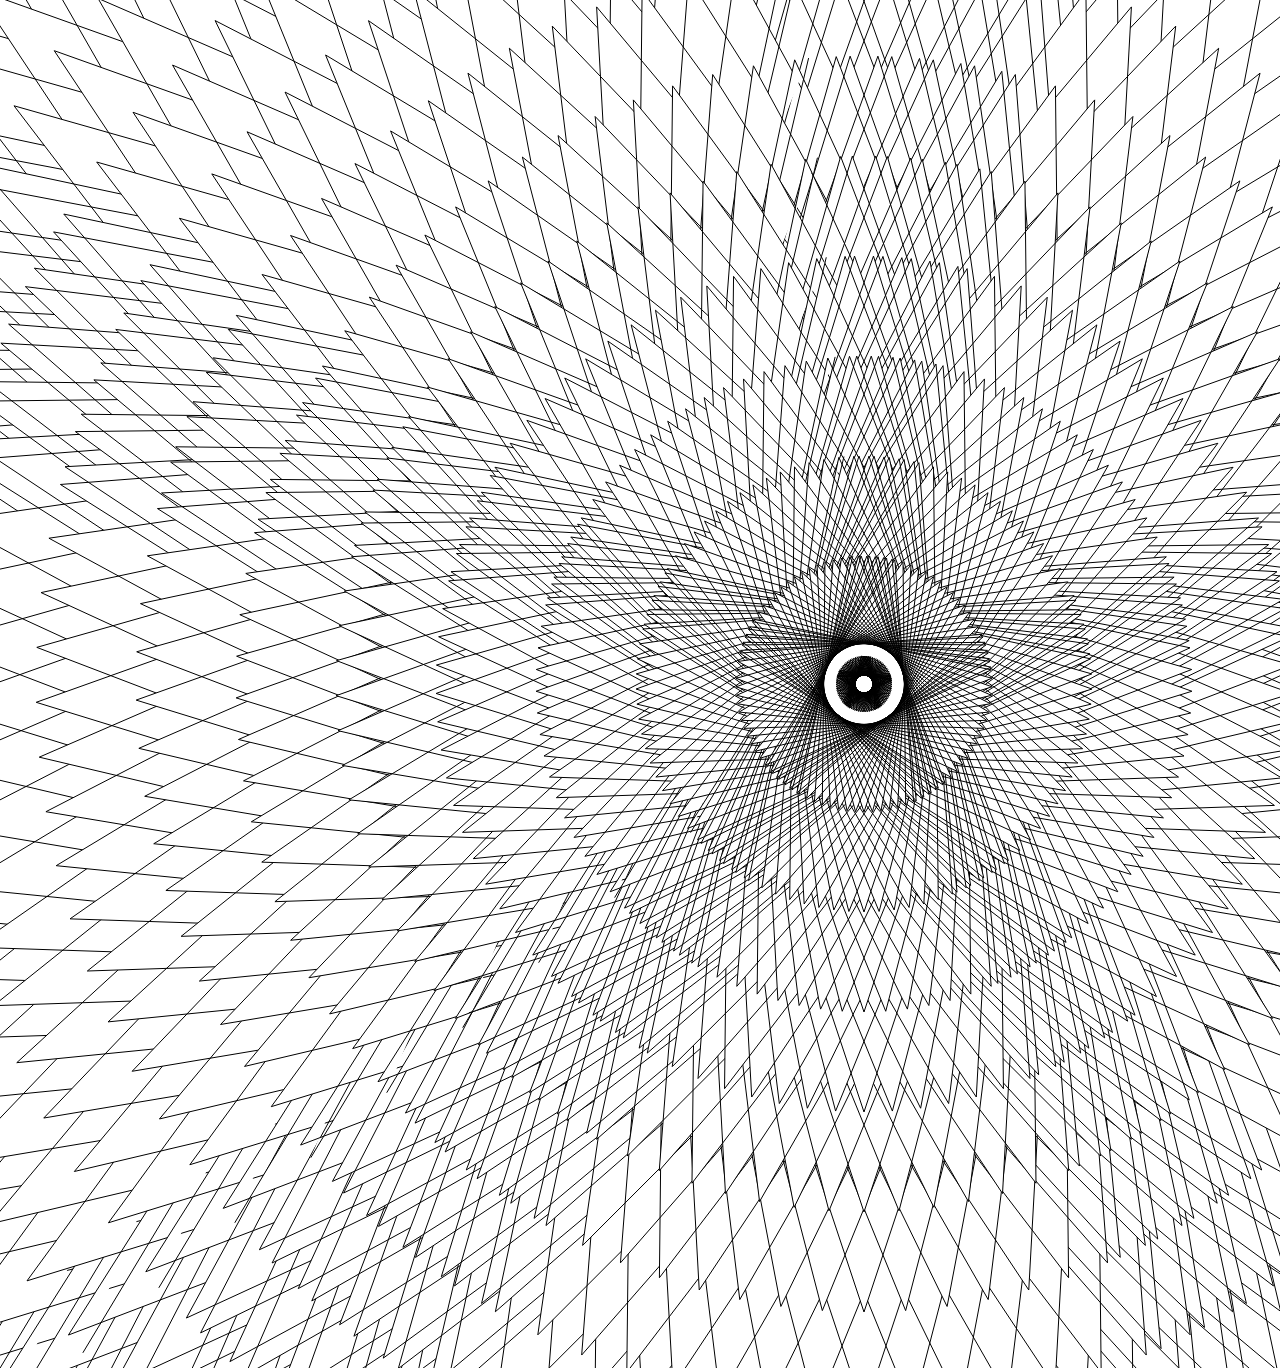
<file: devlab/index.html>
<!DOCTYPE html>
<html lang="en">
  <head>
    <meta charset="utf-8" />
    <meta name="viewport" content="width=device-width, initial-scale=1.0">

    <title>Sketch</title>

    <link rel="stylesheet" type="text/css" href="style.css">

    <script src="libraries/p5.min.js"></script>
    <script src="libraries/p5.sound.min.js"></script>
  </head>

  <body>
    <script src="sketch.js"></script>
  </body>
</html>
</file>
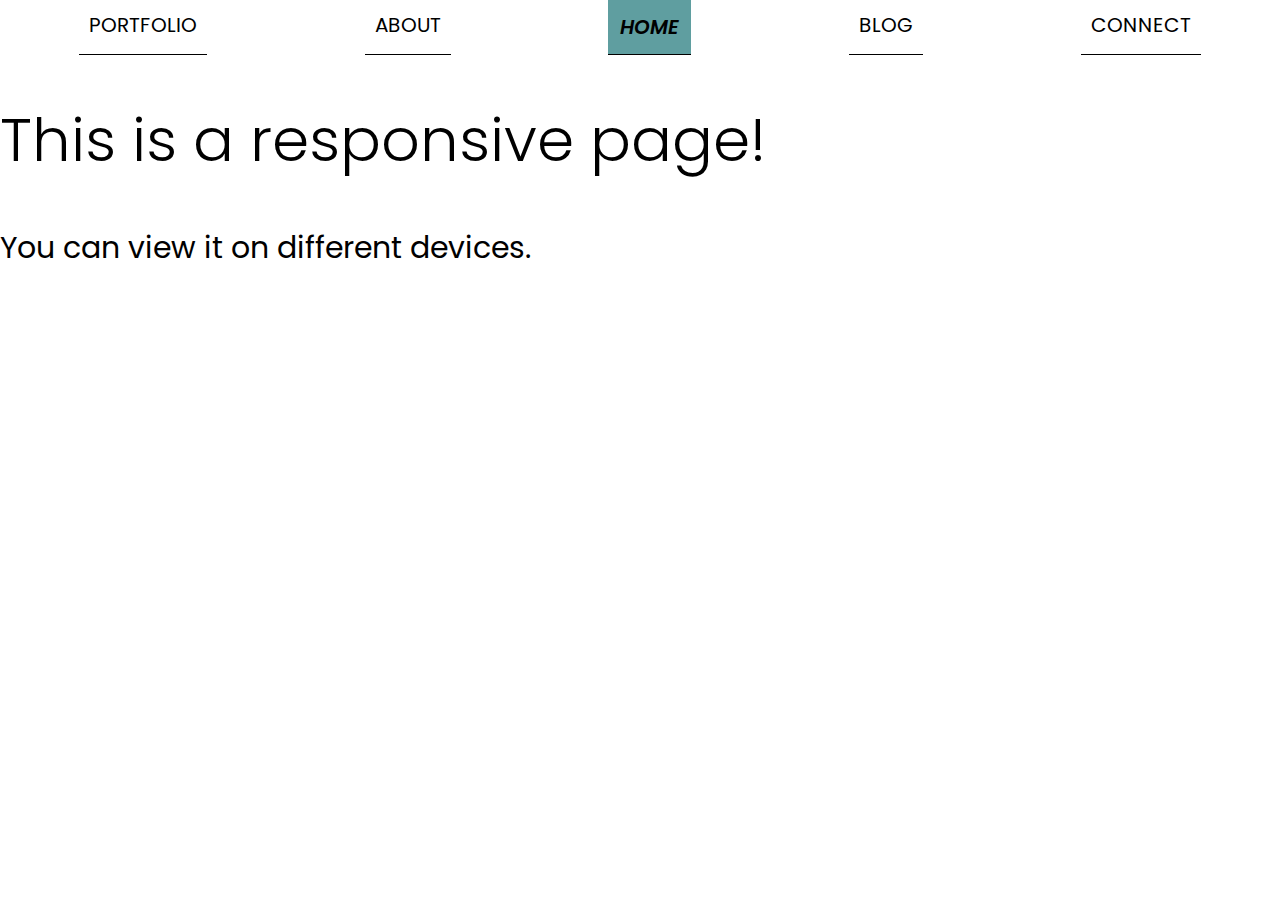
<file: week2/index.html>
<!DOCTYPE html>
<html lang="en">
<head>
    <meta charset="UTF-8">
    <meta http-equiv="X-UA-Compatible" content="IE=edge">
 <!-- CSS -->
    <link rel="preconnect" href="https://fonts.googleapis.com">
    <link rel="preconnect" href="https://fonts.gstatic.com" crossorigin>
    <link href="https://fonts.googleapis.com/css2?family=Poppins:wght@300;400;500;700&display=swap" rel="stylesheet">

    <link rel="stylesheet" type="text/css" href="style.css">
    <title>Responsive design with CSS</title>

</head>
<body>
    <header>
        <nav>
            <ul>
                <li class="current" id="homelink"><a href="#">Home</a></li>
                <li><a href="#">Portfolio</a></li>
                <li><a href="#">About</a></li>
                <li id="bloglink"><a href="#">Blog</a></li>
                <li class="no-btm-border" id="connectlink"><a href="#">Connect</a></li>
            </ul>
        </nav>
    </header>
    <main>
        <h1>This is a responsive page!</h1>
        <h3>You can view it on different devices.</h3>
    </main>
    <footer></footer>
</body>
</html>
</file>
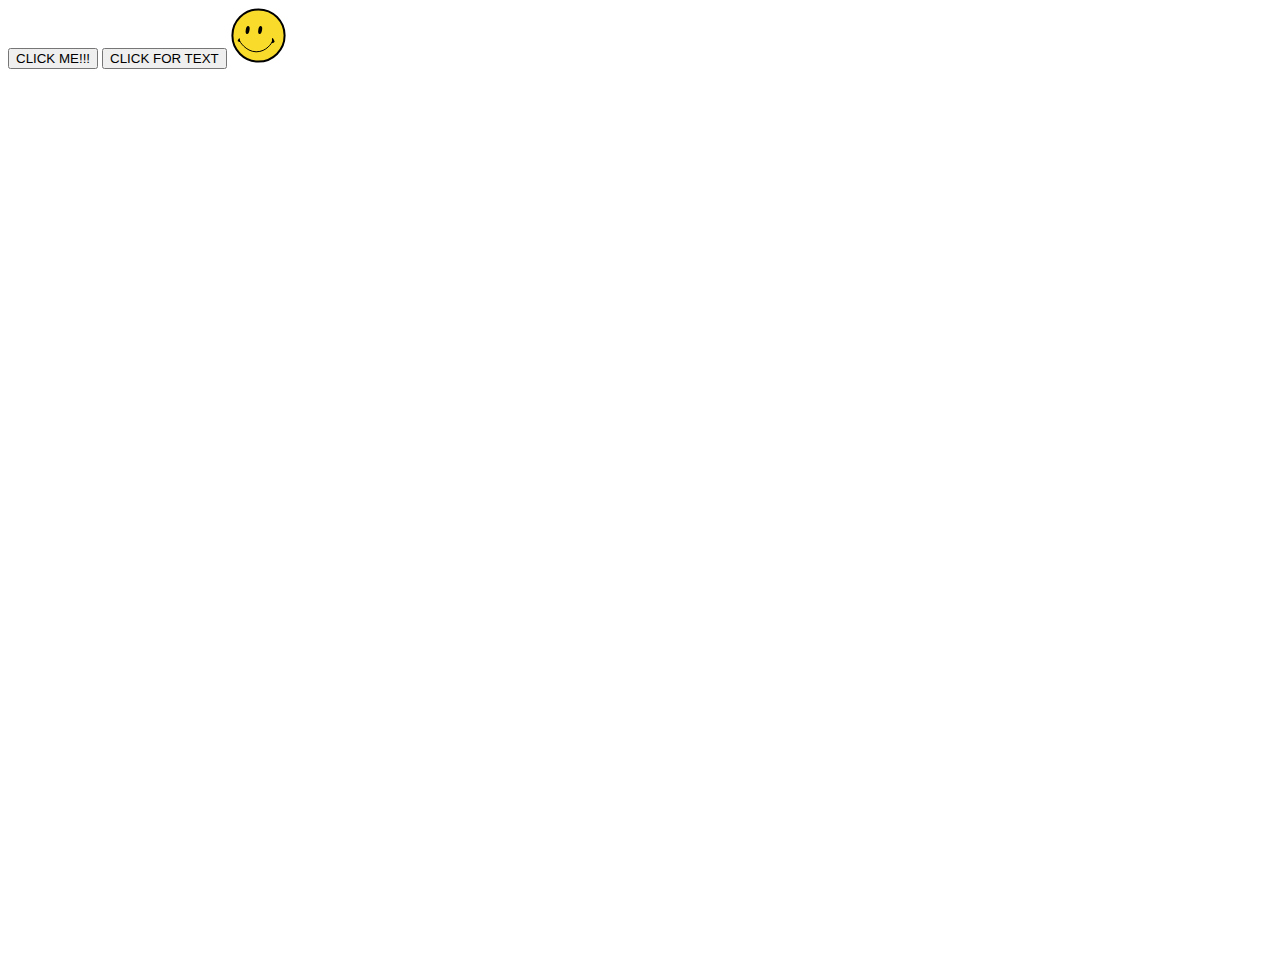
<file: week3/index.html>
<!DOCTYPE html>
<html lang="en">
<head>
    <meta charset="UTF-8">
    <meta http-equiv="X-UA-Compatible" content="IE=edge">
    <meta name="viewport" content="width=device-width, initial-scale=1.0">
    <title>Buttons doing things</title>

    <style>
        main{
            height: 100vh;
        }
    </style>
</head>

<body>

    <header>
        <button id="colorBtn">CLICK ME!!!</button>
        <button id="textBtn">CLICK FOR TEXT</button>
        <img src="../img/SNice.svg" alt="smile face" id="imageBtn">
    </header>
    <main id="mainElem"></main>
    <script src="script.js"></script>
</body>
</html>
</file>
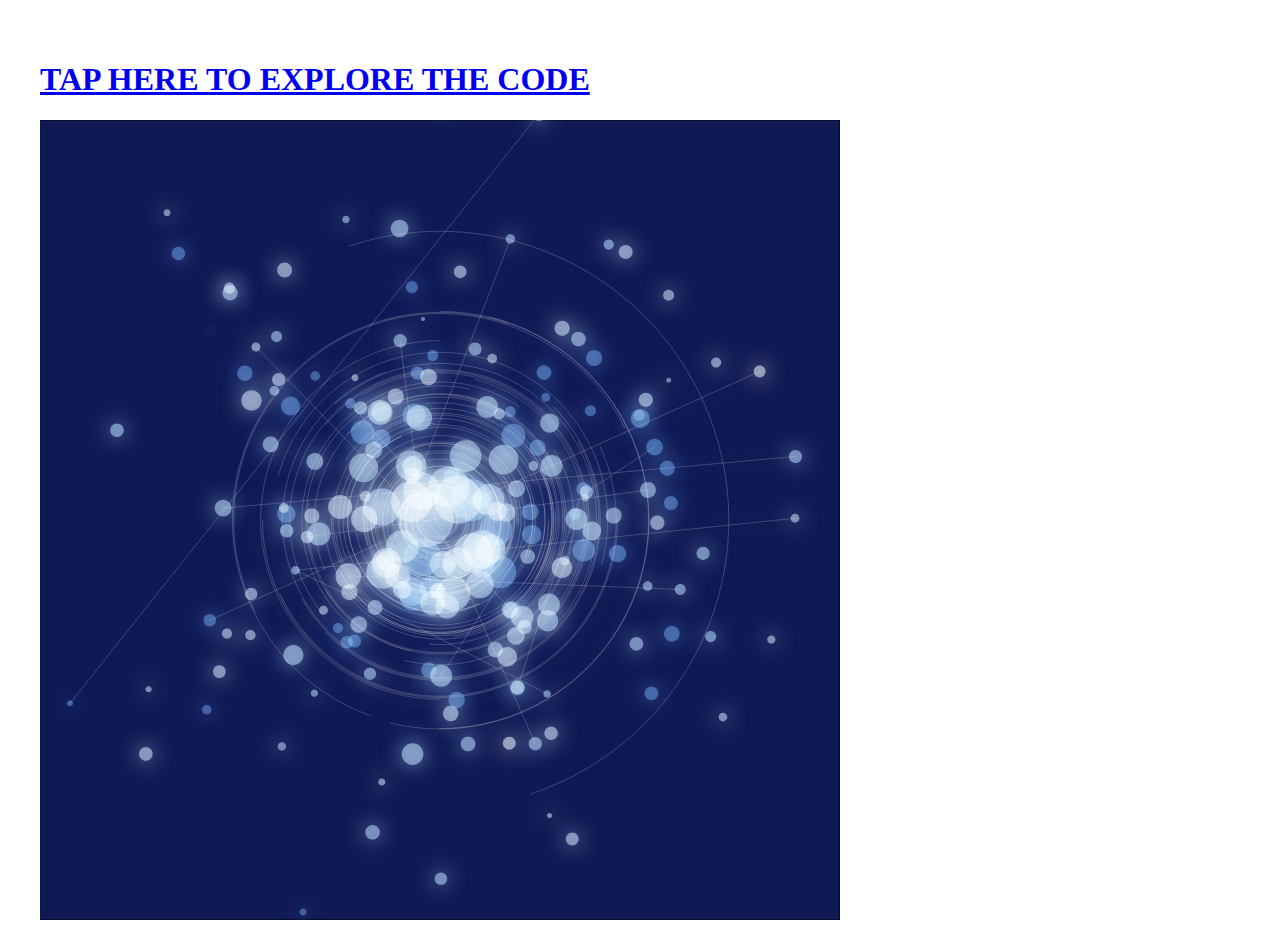
<file: week5/index.html>
<!DOCTYPE html>
<html lang="en">
  <head>
    <meta charset="utf-8" />
    <meta name="viewport" content="width=device-width, initial-scale=1.0">

    <title>Sketch</title>

    <link rel="stylesheet" type="text/css" href="style.css">

    <script src="libraries/p5.min.js"></script>
    <script src="libraries/p5.sound.min.js"></script>
  </head>

  <body>
    <h1><a href="https://openprocessing.org/sketch/1702363">TAP HERE TO EXPLORE THE CODE</a></h1>
    <script src="sketch.js"></script>
  </body>
</html>
</file>
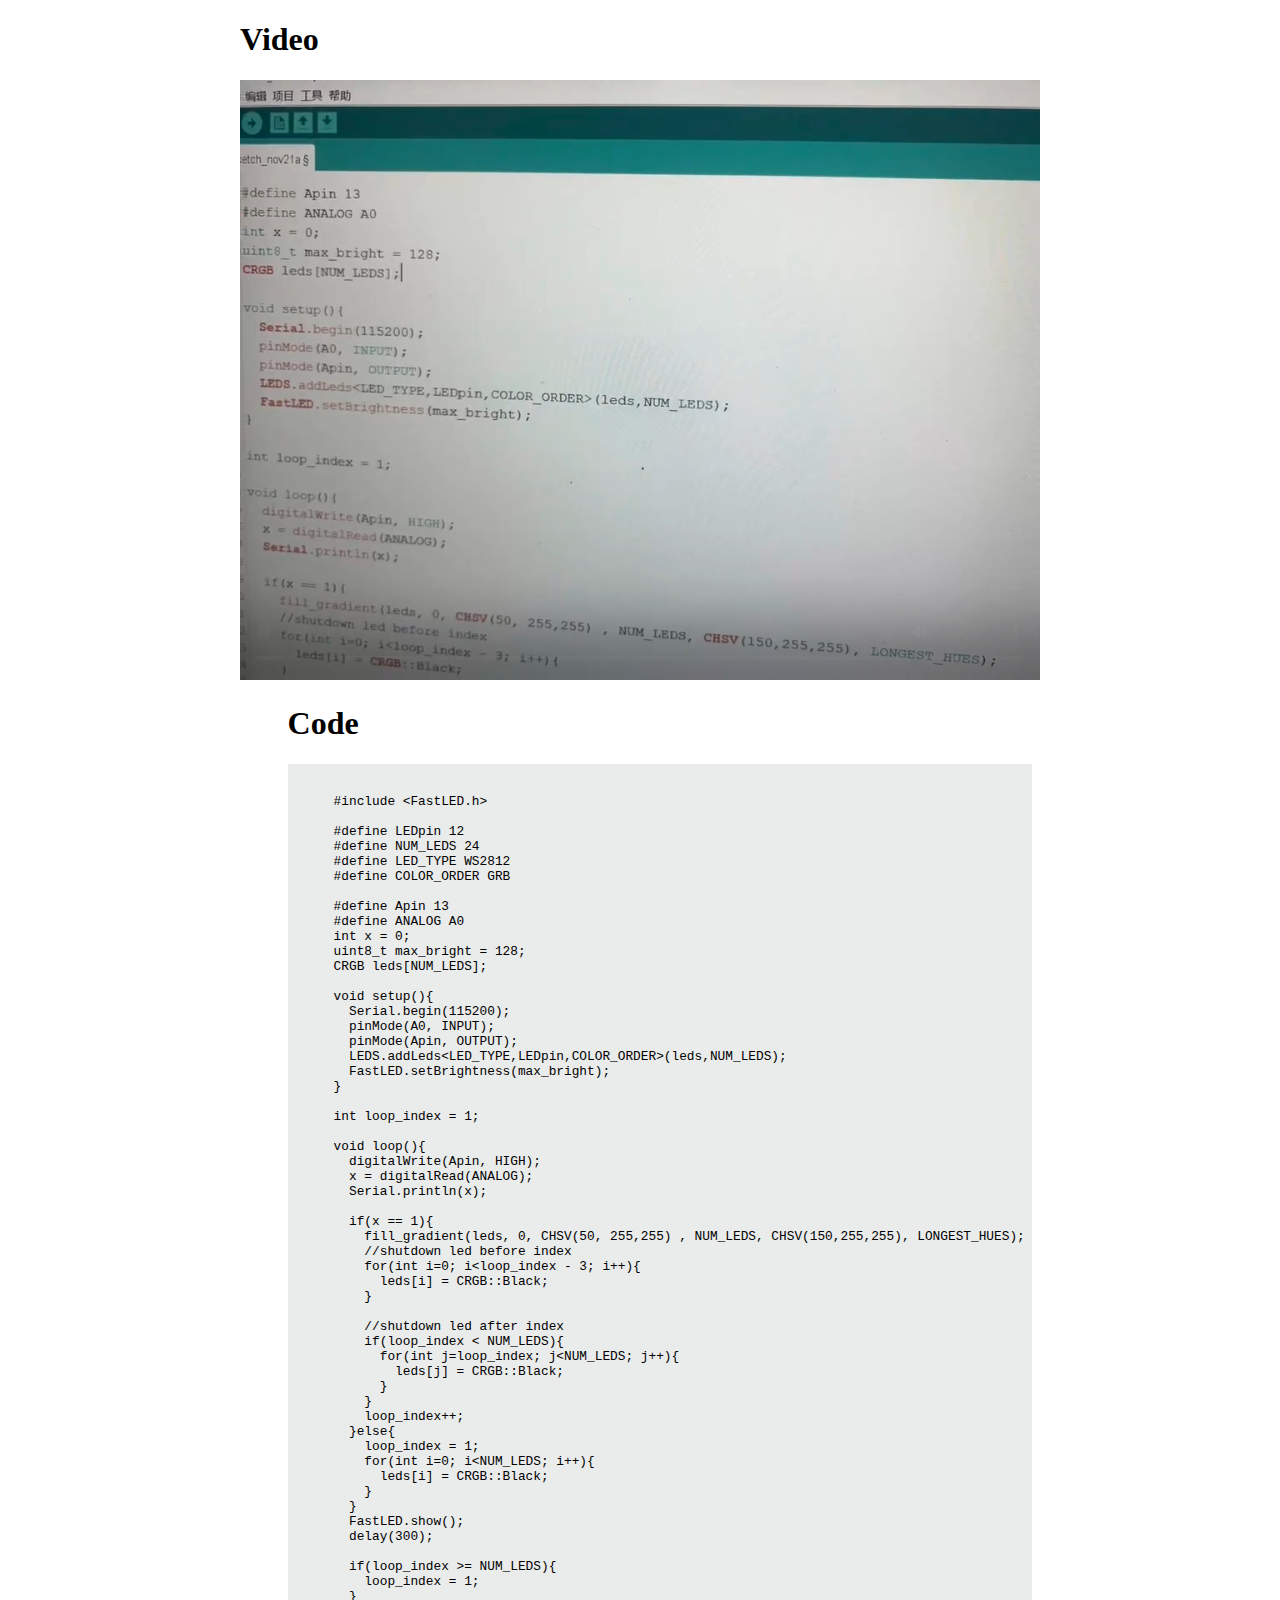
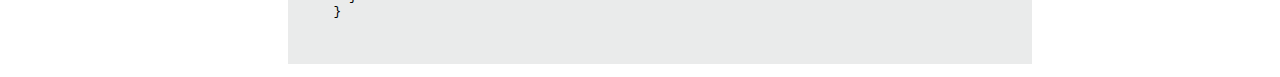
<file: LED/LED.html>
<!DOCTYPE html>
<html lang="en">
<head>
    <meta charset="UTF-8">
    <meta http-equiv="X-UA-Compatible" content="IE=edge">
    <meta name="viewport" content="width=device-width, initial-scale=1.0">
    <title>Document</title>
    <style>
      html, body {
        margin: 0;
        padding: 0;
        display: flex;
        flex-direction: column;
        justify-content: center;
        align-items: center;
      }
      .code{
        margin: 0 0 0 40px;
      }
      pre {
        font-family:'Monotype.com', Courier New, monospace;
        font-size:  0.8em;
        margin-top: 20px;
        background-color: #EAEBEB;
      }
    </style>
</head>
<body>
    <div class = "video">
      <h1>Video</h1>
      <embed src="../img/LEDVideo.mp4" height="600" width="800">
    </div>

    <div class="code">
    <h1>Code</h1>
    <pre>


      #include &lt;FastLED.h&gt;

      #define LEDpin 12
      #define NUM_LEDS 24
      #define LED_TYPE WS2812
      #define COLOR_ORDER GRB
      
      #define Apin 13
      #define ANALOG A0
      int x = 0;
      uint8_t max_bright = 128;
      CRGB leds[NUM_LEDS];
      
      void setup(){
        Serial.begin(115200);
        pinMode(A0, INPUT);
        pinMode(Apin, OUTPUT);
        LEDS.addLeds&lt;LED_TYPE,LEDpin,COLOR_ORDER&gt;(leds,NUM_LEDS);
        FastLED.setBrightness(max_bright);
      }
      
      int loop_index = 1;
      
      void loop(){
        digitalWrite(Apin, HIGH);
        x = digitalRead(ANALOG);
        Serial.println(x);
        
        if(x == 1){
          fill_gradient(leds, 0, CHSV(50, 255,255) , NUM_LEDS, CHSV(150,255,255), LONGEST_HUES); 
          //shutdown led before index
          for(int i=0; i&lt;loop_index - 3; i++){
            leds[i] = CRGB::Black;
          }
      
          //shutdown led after index
          if(loop_index &lt; NUM_LEDS){
            for(int j=loop_index; j&lt;NUM_LEDS; j++){
              leds[j] = CRGB::Black;
            }
          }
          loop_index++;
        }else{
          loop_index = 1;
          for(int i=0; i&lt;NUM_LEDS; i++){
            leds[i] = CRGB::Black;
          }
        }
        FastLED.show();
        delay(300);
        
        if(loop_index &gt;= NUM_LEDS){
          loop_index = 1;
        }
      }


    </pre>
  </div>
</body>
</html>
</file>
<file: devlab/style.css>
html, body {
  margin: 0;
  padding: 0;
}

canvas {
  display: block;
}
</file>
<file: week5/style.css>
html, body {
  margin: 10px;
  padding: 10px;
  position: absolute;
}

canvas {
  display: flex;
}
</file>
<file: week2/style.css>
/* Reset */
html{
    font-size: 10px;
}
*{
    font-family: 'Poppins', sans-serif;
}

body{
    margin: 0;
}

img{
    max-width: 100%;
}

nav ul{
    margin: 0;
    padding: 0;
    list-style: none;
}

/* Nav */

nav ul{
    display: flex;
    flex-direction: column;
}

nav li{
    padding: 10px;
    text-align: center;
    text-transform: uppercase;
    border-bottom: 1px black solid;
    font-size: 2rem;
    /* order: 0; */
}

nav li a{
    color: black;
    text-decoration: none;
}

.no-btm-border{
    border-bottom: none;
}

.current{
    font-style: italic;
    font-weight: 600;
}

@media(min-width : 600px){
    nav ul{
        flex-direction: row;
        justify-content: space-around;
    }
    .no-btm-border{
        border-bottom: 1px black solid;
    }

    #homelink{
        padding: 12px;
        background-color: cadetblue;
        order: 1;
    }
    #bloglink{
        order: 2;
    }
    #connectlink{
        order: 3;
    }
}

/* Main */

h1{
    font-weight: 300;
    font-size: 4rem;
}

h3{
    font-weight: 400;
    font-size: 2rem;
}

@media(min-width : 600px){
    h1{
        font-size: 6rem;
    }
    
    h3{
        font-size: 3rem;
    }
}
</file>
